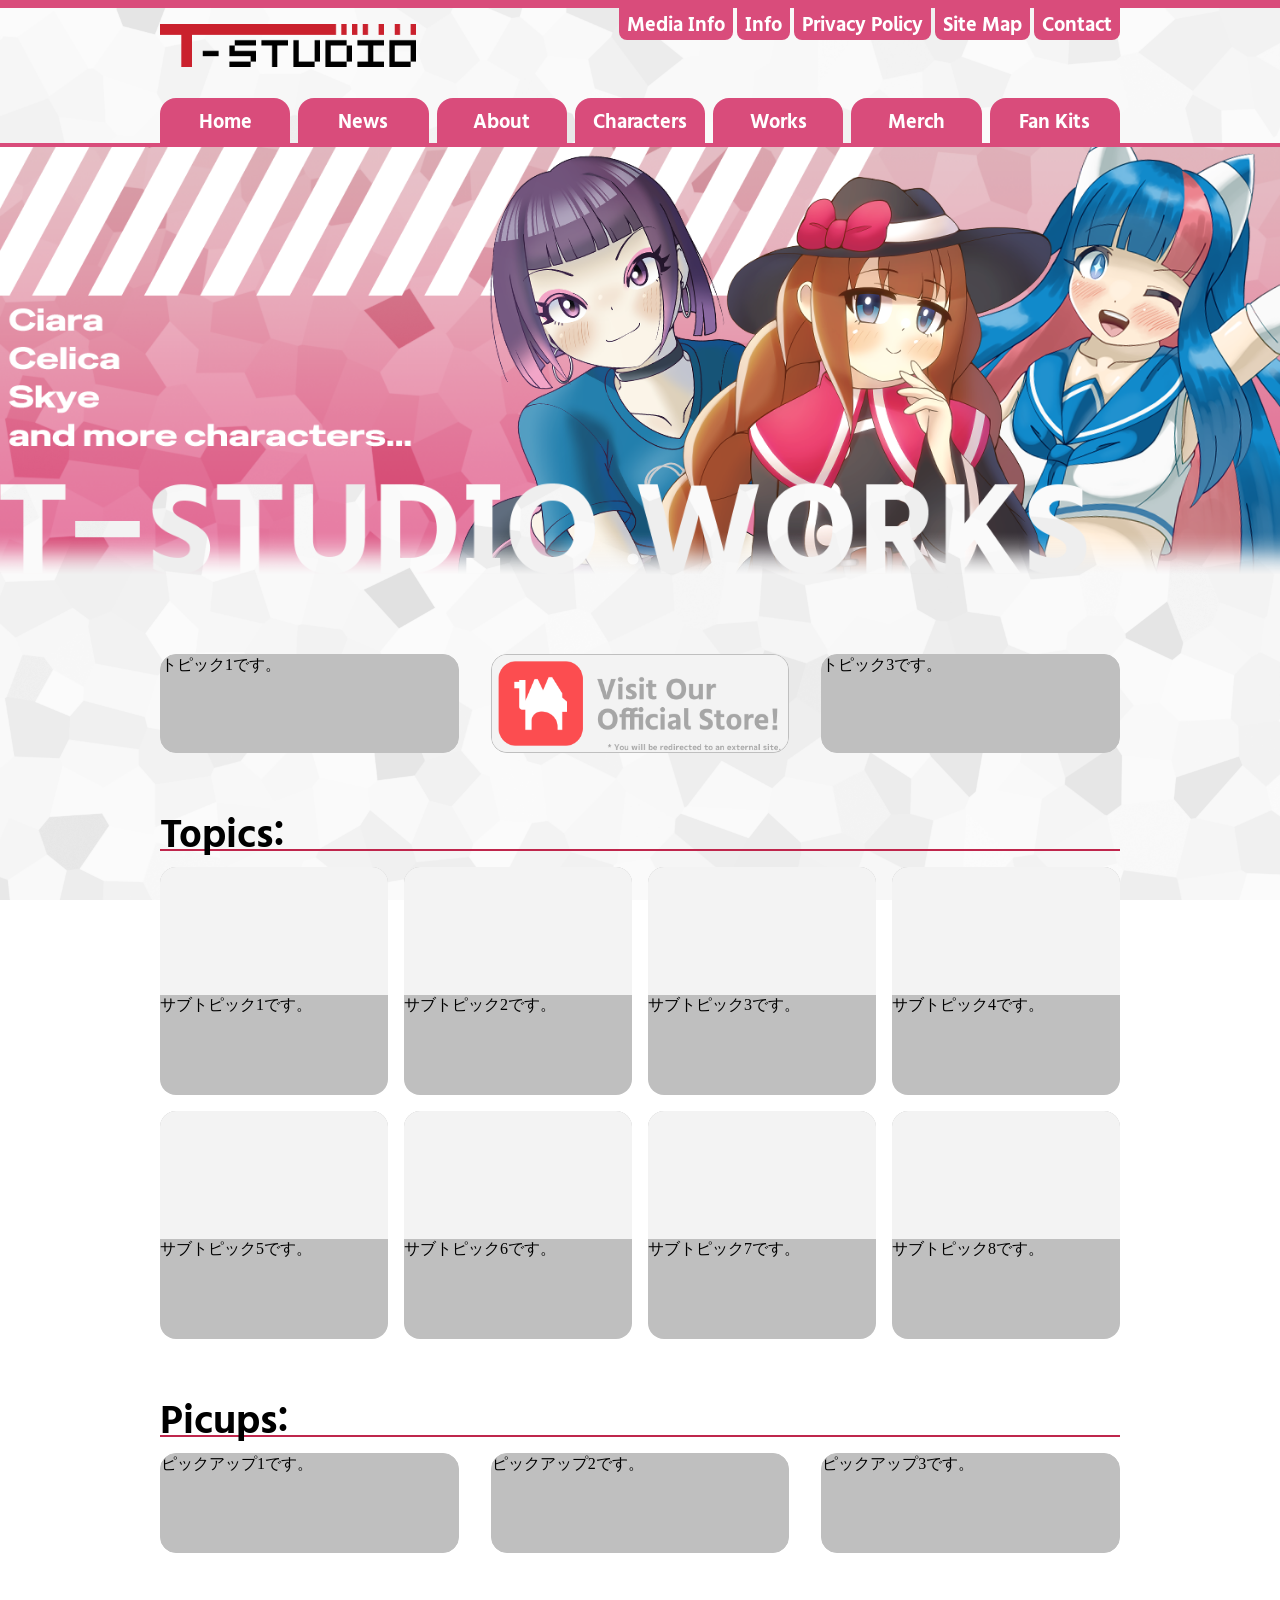
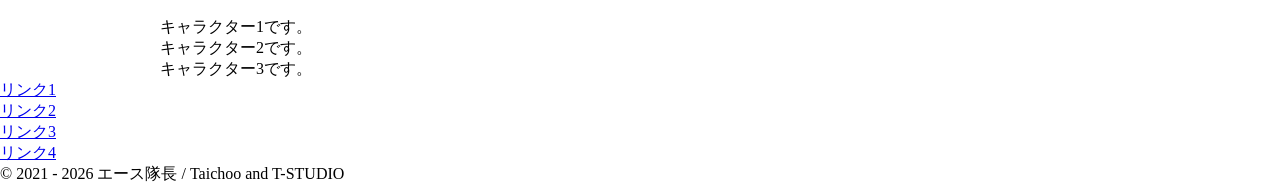
<file: index.html>
<!DOCTYPE html>
<html lang="ja">
    <head>
        <meta charset="UTF-8">
        <title>T-STUDIO WORKS</title>
        <meta name="viewport" content="width=device-width, initial-scale=1.0">
        <meta name="description" content="T-STUDIO OFFICIAL WEBSITE AND PORTFOLIO">
        <meta name="author" content="Taichoo, T-STUDIO">
        <link rel="stylesheet" href="header.css">
        <link rel="stylesheet" href="footer.css">
        <link rel="stylesheet" href="style.css">

        <link rel="stylesheet" href="https://cdn.jsdelivr.net/npm/@splidejs/splide@4.1.4/dist/css/splide.min.css">
    </head>

    <body>
        <header>
            <div class="header-container">
                <div class="top-header-container">
                    <picture>
                        <!-- ダークモード用のロゴ画像 -->
                        <source srcset="assets/logo/T-STUDIO_Logo_RedWhite.png" media="(prefers-color-scheme: dark)">

                        <!-- 元のimgタグ（デフォルト：ライトモード用） -->
                        <img class="logo" src="assets/logo/T-STUDIO_Logo_RedBlack.png" alt="T-STUDIO">
                    </picture>

                    <input id="menu" type="checkbox">
                    <label for="menu" class="open">
                        <img src="assets/images/Icon_Hamburger.png" alt="Open">
                    </label>
                    <label for="menu" class="back"></label>

                    <nav class="top-nav">
                        <label for="menu" class="close">
                            <img src="assets/images/Icon_Close.png" alt="Close">
                        </label>

                        <ul>
                            <li><a href="#">Media Info</a></li>
                            <li><a href="#">Info</a></li>
                            <li><a href="#">Privacy Policy</a></li>
                            <li><a href="#">Site Map</a></li>
                            <li><a href="#">Contact</a></li>
                        </ul>
                    </nav>
                </div>

                <div class="bottom-header-container">
                    <nav class="main-nav">
                        <ul>
                            <li><a href="#" class="active">Home</a></li>
                            <li><a href="#">News</a></li>
                            <li><a href="#">About</a></li>
                            <li><a href="#">Characters</a></li>
                            <li><a href="#">Works</a></li>
                            <li><a href="#">Merch</a></li>
                            <li><a href="#">Fan Kits</a></li>
                        </ul>
                    </nav>
                </div>
            </div>
        </header>
        <main>
            <div class="main-container">
                <div class="splide banner">
                    <div class="splide__track">
                        <ul class="splide__list">
                            <li class="splide__slide">
                                <img src="assets/images/Banner.png" alt="Banner">
                            </li>
                            
                            <li class="splide__slide">
                                <img src="assets/images/Banner2.png" alt="Banner">
                            </li>
                        </ul>
                    </div>
                </div>

                <div class="containers">
                    <div class="three-cards-grid">
                        <a class="three-cards">
                            トピック1です。
                        </a>

                        <a href="https://t-studio-works.booth.pm/" class="three-cards" target="_blank" rel="noopener noreferrer">
                            <div class="slideshow">
                                <img src="assets/images/BOOTH_Banner.png" alt="BOOTH Banner">
                                <img src="assets/images/BOOTH_Banner_EN.png" alt="BOOTH Banner EN">
                            </div>
                        </a>

                        <a class="three-cards">
                            トピック3です。
                        </a>
                    </div>
                </div>

                <div class="containers">
                    <div class="titles">Topics:</div>

                    <div class="topics-grid-container">
                        <div class="topics-grid-cards">
                            <div class="topics-img"></div>
                            サブトピック1です。
                        </div>

                        <div class="topics-grid-cards">
                            <div class="topics-img"></div>
                            サブトピック2です。
                        </div>

                        <div class="topics-grid-cards">
                            <div class="topics-img"></div>
                            サブトピック3です。
                        </div>

                        <div class="topics-grid-cards">
                            <div class="topics-img"></div>
                            サブトピック4です。
                        </div>

                        <div class="topics-grid-cards">
                            <div class="topics-img"></div>
                            サブトピック5です。
                        </div>

                        <div class="topics-grid-cards">
                            <div class="topics-img"></div>
                            サブトピック6です。
                        </div>

                        <div class="topics-grid-cards">
                            <div class="topics-img"></div>
                            サブトピック7です。
                        </div>

                        <div class="topics-grid-cards">
                            <div class="topics-img"></div>
                            サブトピック8です。
                        </div>
                    </div>
                </div>

                <div class="containers">
                    <div class="titles">Picups:</div>

                    <div class="three-cards-grid">
                        <div class="three-cards">
                            ピックアップ1です。
                        </div>

                        <div class="three-cards">
                            ピックアップ2です。
                        </div>

                        <div class="three-cards">
                            ピックアップ3です。
                        </div>
                    </div>
                </div>

                <div class="containers">
                    <div class="characters-container">
                        <div class="characters-cards">
                            キャラクター1です。
                        </div>

                        <div class="characters-cards">
                            キャラクター2です。
                        </div>

                        <div class="characters-cards">
                            キャラクター3です。
                        </div>
                    </div>
                </div>
            </div>
        </main>
        <footer>
            <nav class="footer-nav">
                <ul>
                    <li><a href="#">リンク1</a></li>
                    <li><a href="#">リンク2</a></li>
                    <li><a href="#">リンク3</a></li>
                    <li><a href="#">リンク4</a></li>
                </ul>
            </nav>

            <p class="copyright">&copy 2021 - 2026 エース隊長 / Taichoo and T-STUDIO</p>
        </footer>

        <script src="https://cdn.jsdelivr.net/npm/@splidejs/splide@4.1.4/dist/js/splide.min.js"></script>
        <script src="main.js"></script>
    </body>
</html>
</file>
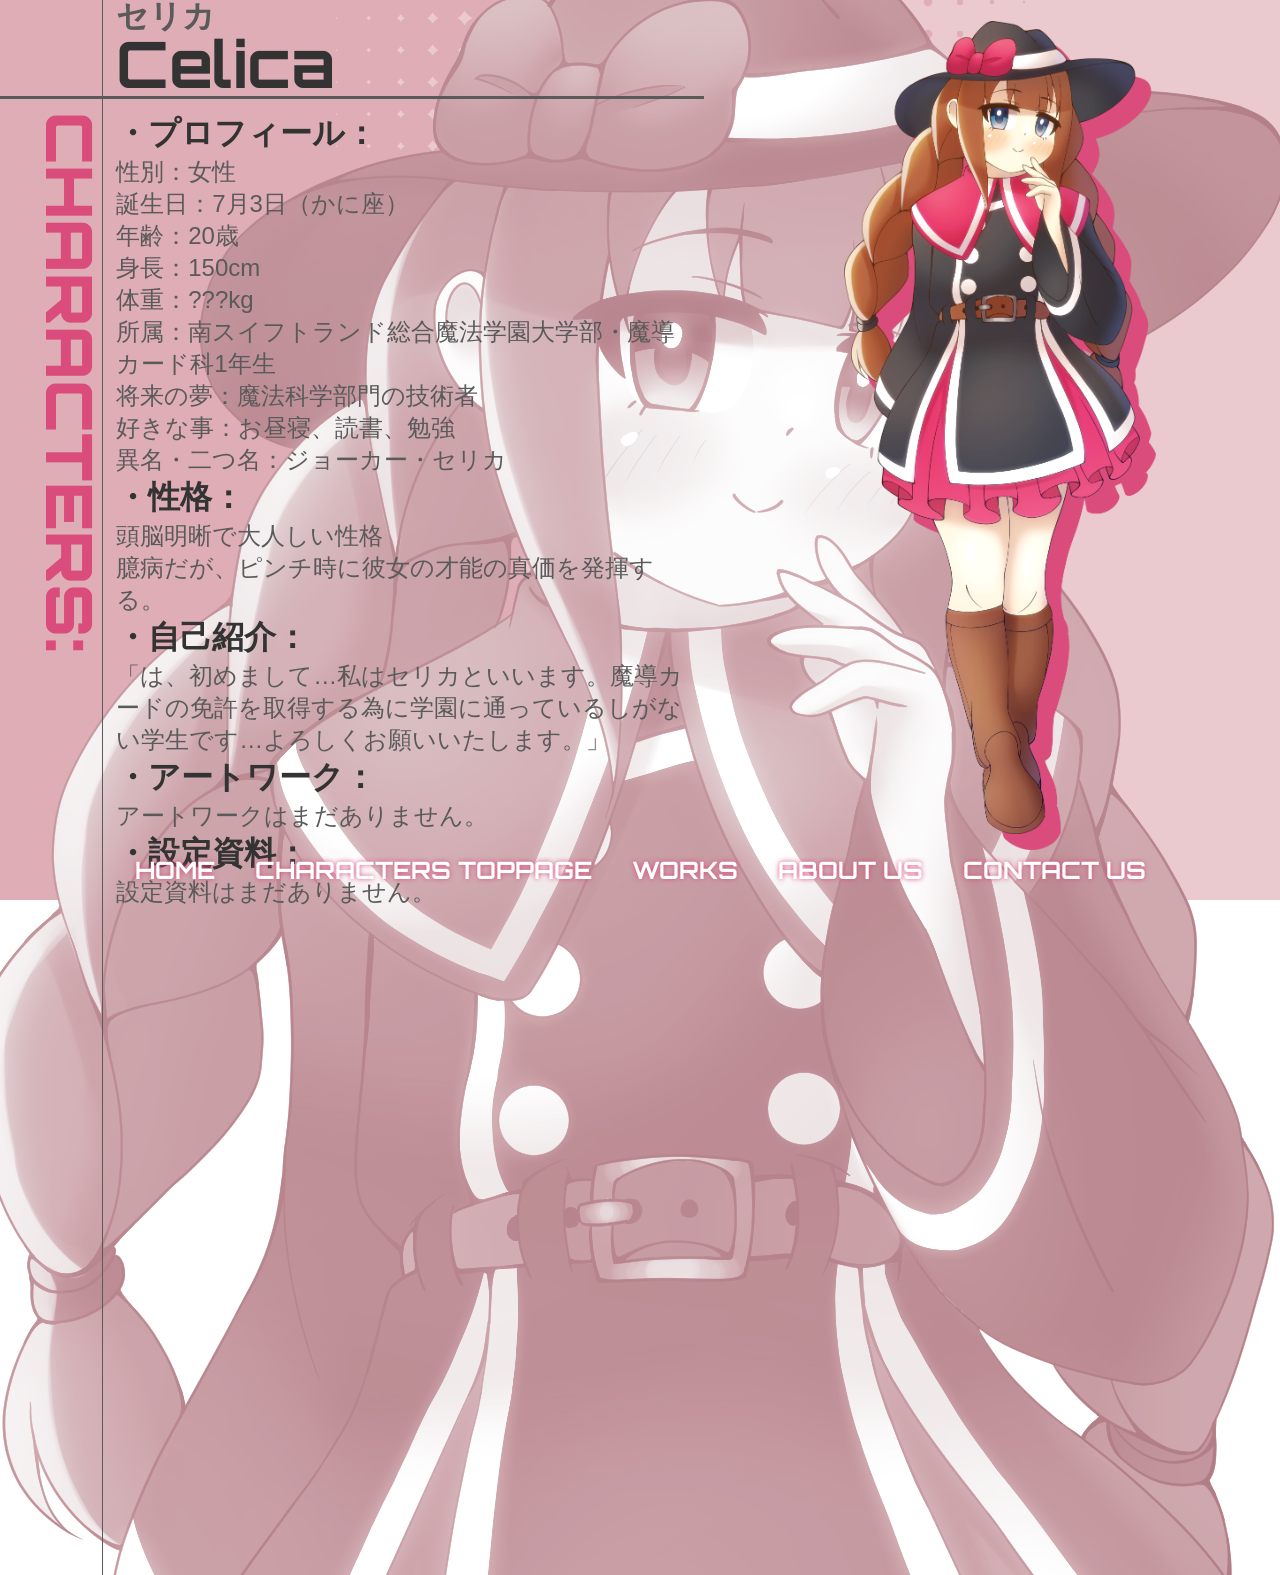
<file: characters/celica/index.html>
<!DOCTYPE html>
<html lang="ja">
    <head>
        <meta charset="UTF-8">
        <title>セリカ | T-STUDIO WORKS</title>
        <meta name="viewport" content="width=device-width, initial-scale=1.0">
        <meta name="description" content="T-STUDIO OFFICIAL WEBSITE AND PORTFOLIO">
        <meta name="author" content="Taichoo, T-STUDIO">
        <link rel="stylesheet" href="style.css">
        
        <link rel="preconnect" href="https://fonts.googleapis.com">
        <link rel="preconnect" href="https://fonts.gstatic.com" crossorigin>
        <link href="https://fonts.googleapis.com/css2?family=M+PLUS+U:wght@100..900&family=Orbitron:wght@400..900&display=swap" rel="stylesheet">
    </head>

    <body>
        <img class="background" src="/assets/images/ToneBG_Pink.png" alt="Tone BG">

        <div class="background-chara-container">
            <img class="background-chara" src="/assets/images/characters/celica/Celica_Full_Grayscale.png" alt="Chara Grayscale">
        </div>

        <div class="grid-container">
            <header class="header">
                <p class="jp-name">セリカ</p>
                <p class="en-name">Celica</p>
            </header>

            <div class="sidebar">
                <p class="title">CHARACTERS:</p>
            </div>

            <main class="main">
                <div class="birthdays">
                    <p class="profile-label">・プロフィール：</p>
                    <p class="profile">性別：女性</p>
                    <p class="profile">誕生日：7月3日（かに座）</p>
                    <p class="profile">年齢：20歳</p>
                    <p class="profile">身長：150cm</p>
                    <p class="profile">体重：???kg</p>
                    <p class="profile">所属：南スイフトランド総合魔法学園大学部・魔導カード科1年生</p>
                    <p class="profile">将来の夢：魔法科学部門の技術者</p>
                    <p class="profile">好きな事：お昼寝、読書、勉強</p>
                    <p class="profile">異名・二つ名：ジョーカー・セリカ</p>
                </div>

                <div class="personality">
                    <p class="profile-label">・性格：</p>
                    <p class="profile">頭脳明晰で大人しい性格<br>臆病だが、ピンチ時に彼女の才能の真価を発揮する。</p>
                </div>

                <div class="self-introduction">
                    <p class="profile-label">・自己紹介：</p>
                    <div class="self-intro-container">
                        <p class="profile">「は、初めまして…私はセリカといいます。魔導カードの免許を取得する為に学園に通っているしがない学生です…よろしくお願いいたします。」</p>
                    </div>
                </div>

                <div class="artworks">
                    <p class="profile-label">・アートワーク：</p>
                    <div class="artwork-container">
                        <p class="profile">アートワークはまだありません。</p>
                    </div>
                </div>

                <div class="references">
                    <p class="profile-label">・設定資料：</p>
                    <div class="artwork-container">
                        <p class="profile">設定資料はまだありません。</p>
                    </div>
                </div>
            </main>

            <div class="chara-img">
                <img src="/assets/images/characters/celica/Celica_Full.png" alt="Celica">
            </div>

            <div class="v-line"></div>
            <div class="h-line"></div>
        </div>

        <footer class="fixed-footer">
            <nav class="fixed-footer-container">
                <ul>
                    <li><a href="/index.html" class="footer-link">HOME</a></li>
                    <li><a href="/characters/index.html" class="footer-link">CHARACTERS TOPPAGE</a></li>
                    <li><a href="#" class="footer-link">WORKS</a></li>
                    <li><a href="#" class="footer-link">ABOUT US</a></li>
                    <li><a href="#" class="footer-link">CONTACT US</a></li>
                </ul>
            </nav>
        </footer>
    </body>
</html>
</file>
<file: header.css>
* {
    margin: 0;
    padding: 0;
    box-sizing: border-box;
}

@font-face {
    font-family: "GenEiNuGothic-EB";
    src: url("assets/fonts/GenEiNuGothic-EB.ttf") format("truetype");
}

header {
    position: relative;
    width: 100%;
    border-top: 0.5rem solid #D94C7B;
    border-bottom: 0.25rem solid #D94C7B;

    background-image: url("assets/images/VoronoiBG.png");
    background-size: cover;
}

@media (prefers-color-scheme: dark) {
    header {
        /* ダークモード用の背景画像 */
        background-image: url("assets/images/VoronoiBG-Dark.png");
    }
}

.header-container {
    width: 75vw;
    margin-left: auto;
    margin-right: auto;
}

.top-header-container {
    display: flex;
    align-items: flex-start;
    justify-content: space-between;
    min-height: 10vh;
    gap: 0.5rem;
}

.logo {
    align-self: flex-start;

    width: 20vw;
    height: auto;

    padding-top: 1rem;
    flex-shrink: 0;
}

/* top-nav 全体をフレキシブルにする */
.top-nav {
    display: flex;
    align-items: flex-start;
}

/* ul を Flexbox にして li を伸ばす設定にする */
.top-nav ul {
    margin: 0;
    padding: 0;
    display: flex;
    flex-wrap: nowrap;
    gap: 0.25rem; /* ボタン同士のすき間（お好みで調整してね） */
}

.top-nav ul li {
    list-style: none;
    flex: 1 1 auto; /* コンテンツに合わせて可変（伸び縮み）する設定 */
    min-width: 0;    /* ★縮むための必須プロパティ */
}

.top-nav li a{
    display: block;
    text-decoration: none;
    white-space: nowrap;
    padding: 0.5rem;
    border-radius: 0 0 0.5rem 0.5rem;

    font-family: "GenEiNuGothic-EB", sans-serif;
    font-size: 1rem;
    color: #fff;

    background: #D94C7B;
}

.bottom-header-container {
    display: flex;
    width: 100%;
    height: 5vh;
}

.main-nav {
    width: 100%;
}

.main-nav ul {
    display: flex;
    width: 100%;
    height: 100%;
    margin: 0;
    padding: 0;
    gap: 0.5rem;
}

/* li を均等に横いっぱいに広げる */
.main-nav ul li {
    list-style: none;
    flex: 1;
    display: flex;
}

.main-nav li a {
    display: flex;
    align-items: center;
    justify-content: center;
    width: 100%;
    height: 100%;
    border-radius: 1rem 1rem 0 0;
    text-decoration: none;
    
    font-family: "GenEiNuGothic-EB", sans-serif;
    font-size: 1rem;
    color: #fff;
    background: #D94C7B;
}

.open, .close img{
    display: none;
}

input[type="checkbox"] {
    position: absolute;
    left: -50vw;
}

@media screen and (max-aspect-ratio: 1 / 1) {
    .header-container {
        width: 90vw;
    }

    .top-nav {
        width: 50%;
    }

    .top-nav ul {
        flex-direction: column;
        width: 100%;
        gap: 0.5rem;
    }

    .bottom-header-container {
        height: 3vh;
    }

    .main-nav li a {
        font-size: min(0.55rem, 1rem);
    }

    /* ハンバーガー */
    .open, .close{
        display: inline;
    }

    .open img{
        position: absolute;
        right: 1rem;
        top: 1rem;

        width: 2rem;
    }

    .top-nav {
        position: fixed;
        top: 0;
        left: -100vw;;
        height: 100vh;
        transition: all 0.2s;
        background: #D94C7B;

        z-index: 10;
    }

    input[type="checkbox"]:checked ~ .top-nav {
        left: -50%;
    }

    input[type="checkbox"]:checked ~ .top-nav {
        left: 0;
    }

    input[type="checkbox"]:checked ~ .back {
        position: absolute;
        width: 100vw;
        height: 100vh;
        background: rgba(0, 0, 0, 0.8);

        z-index: 9;
    }
}
</file>
<file: footer.css>
* {
    margin: 0;
    padding: 0;
    box-sizing: border-box;
}
</file>
<file: style.css>
* {
    margin: 0;
    padding: 0;
    box-sizing: border-box;
}

@font-face {
    font-family: "GenEiNuGothic-EB";
    src: url("assets/fonts/GenEiNuGothic-EB.ttf") format("truetype");
}

html, body {
    max-width: 100%;
    overflow-x: hidden;
}

main {
    position: relative;
    width: 100%;
    min-height: 100vh; /* テキストが少なくても画面全体に背景を敷く */

    background-image: url("assets/images/VoronoiBG.png");
    background-size: cover;
    background-attachment: fixed;
}

/* --- 1. バナーを画面横いっぱいに広げる指定 --- */
.banner {
    width: 100%;           /* 画面横幅いっぱいに広げる */
    position: relative;     /* 矢印の基準位置にする */
    margin: 0;
}

.banner .splide__track {
    overflow: visible;

    -webkit-mask-image: url('assets/images/Banner_Mask.png');
    mask-image: url('assets/images/Banner_Mask.png');

    -webkit-mask-mode: alpha;
    mask-mode: alpha;
    
    -webkit-mask-size: 100% 100%;
    mask-size: 100% 100%;
    
    -webkit-mask-repeat: no-repeat;
    mask-repeat: no-repeat;
    
    -webkit-mask-position: center;
    mask-position: center;
}

.banner img {
    width: 100%;
    height: auto;
    display: block;
}

.containers {
    padding-top: 2rem;
    margin-top: 2rem;
    width: 75vw;
    margin-left: auto;
    margin-right: auto;
}

.titles {
    width: 100%;
    font-family: "GenEiNuGothic-EB", sans-serif;
    font-size: 2rem;
    color: #000;
    border-bottom: 2px solid #BF264C;
}

.three-cards-grid {
    display: grid;
    grid-template-columns: repeat(3, 1fr);
    gap: 2rem;
    padding-top: 1rem;
}

.three-cards {
    display: block;
    width: 100%;
    aspect-ratio: 3 / 1;
    border-radius: 1rem;
    background: #bfbfbf;
    border: 1px solid #bfbfbf;
    box-sizing: border-box;
    overflow: hidden;
    transition: filter 0.2s linear;
}

.three-cards:hover {
    filter: brightness(120%) saturate(0.85);
}

.three-cards img {
    display: block;
    width: 100%;
    height: 100%;
    object-fit: cover;
    animation: switchTwoImages 8s infinite;
}

.slideshow {
    position: relative;
    width: 100%;
    height: 100%;
}

/* 2枚の画像を同じ位置にピッタリ重ねる */
.three-cards .slideshow img {
    position: absolute;
    top: 0;
    left: 0;
    width: 100%;
    height: 100%;
    object-fit: cover;
}

/* 2枚目（上にかぶさる画像）だけを一定周期で出したり消したりする */
.slideshow img:nth-child(2) {
    animation: bannerSwitch 10s infinite steps(1);
}

/* ホバーで一時停止 */
.three-cards:hover .slideshow img {
    animation-play-state: paused;
}

/* --- バナー切替用キーフレーム --- */
/* 前半（0%〜49.99%）は非表示で1枚目が見える
   後半（50%〜100%）は表示されて2枚目に切り替わる */
@keyframes bannerSwitch {
    0%, 49.99% {
        opacity: 0;
    }
    50%, 100% {
        opacity: 1;
    }
}

.topics-grid-container {
    display: grid;
    grid-template-columns: 1fr 1fr 1fr 1fr;
    grid-template-rows: 1fr 1fr;
    padding-top: 1rem;
    gap: 1rem;
    padding-top: 1rem;
}

.topics-grid-cards {
    width: 100%;
    aspect-ratio: 1 / 1;
    border-radius: 1rem;

    background: #bfbfbf;
    transition: filter 0.2s linear;
}

.topics-grid-cards:hover {
    filter: brightness(120%) saturate(0.85);
}

.topics-img {
    width: 100%;
    aspect-ratio: 16 / 9;
    border-radius: 1rem 1rem 0 0;

    background: #f3f3f3;
}

@media screen and (max-aspect-ratio: 1 / 1) {
    .three-cards-grid {
        display: grid;
        grid-template-columns: 1fr;
        gap: 1rem;
        padding-top: 0;
    }

    .topics-grid-container {
        display: grid;
        grid-template-columns: repeat(2, 1fr);
        grid-template-rows: auto;
        gap: 1rem;
        padding-top: 1rem;
    }
}

@media (prefers-color-scheme: dark) {
  main {
    /* ダークモード用の背景画像 */
        background-image: url("assets/images/VoronoiBG-Dark.png");
    }

    .titles {
        color: #fff;
    }
}
</file>
<file: characters/celica/style.css>
* {
    margin: 0;
    padding: 0;
    box-sizing: border-box;
}

body {
    position: relative;
    width: 100vw;
    min-height: 100vh;
    height: 175vh;
    overflow-x: hidden;
    overflow-y: auto;
    margin: 0;
}

.background {
    position: fixed;
    top: 50%;
    left: 50%;
    transform: translate(-50%, -50%);
    width: 100vw;
    height: 100vh;
    object-fit: cover;
    z-index: -2;
    pointer-events: none;
}

.background-chara-container {
    position: absolute;
    top: 0;
    left: 0;
    height: 175vh;
    width: 100vw;
    pointer-events: none;
    z-index: -1;
    overflow: hidden;
}

.background-chara {
    position: absolute;
    top: -5%;
    left: 50%;
    transform: translateX(-50%);
    width: auto;
    height: auto;
}

/* --- グリッド本体（4列 × 3行） --- */
.grid-container {
    width: 100%;
    height: 175vh;

    display: grid;
    /* 
      1列目: max-content (CHARACTERSの文字幅に自動でピッタリ合わせる)
      2列目: 1px (縦線)
      3列目: 1fr (メインコンテンツが残りの幅を柔軟に占有)
      4列目: 45vw (キャラ画像)
    */
    grid-template-columns: max-content 1px 1fr 45vw;

    /* 
      1行目: max-content (セリカ/Celicaの高さに自動可変) または clamp指定
      2行目: 1px (横線)
      3行目: 1fr (残り高さ)
    */
    grid-template-rows: max-content 3px 1fr;
}

/* --- 各要素の配置 --- */
.header {
    grid-column: 3;
    grid-row: 1;
    display: flex;
    flex-direction: column;
    justify-content: space-around;
    padding: 0 0 0 1vw;
    line-height: 1.0;
}

.jp-name {
    font-family: "M PLUS U", sans-serif;
    font-size: 2rem;
    font-weight: 700;
    color: #5a5a5a;
}

.en-name {
    font-family: "Orbitron", sans-serif;
    font-size: 4rem;
    font-weight: 700;
    color: #333;
}

.sidebar {
    grid-column: 1;
    grid-row: 3;
    padding: 0 0 0 3vw;
    writing-mode: vertical-rl;
    line-break: strict;
    display: flex;
    align-items: flex-start;

    position: sticky;
    top: 20px;
    align-self: start;
}

.title {
    font-family: "Orbitron", sans-serif;
    font-size: 4rem;
    font-weight: 900;
    color: #D94C7B;
    line-height: 1.0;
    padding: 1vw 0;
}

.main {
    grid-column: 3;
    grid-row: 3;
    padding: 1vw 1vw;
}

.profile-label {
    font-family: "M PLUS U", sans-serif;
    font-size: 2rem;
    font-weight: 900;
    color: #333;
}

.profile {
    font-family: "M PLUS U", sans-serif;
    font-size: 1.5rem;
    font-weight: 400;
    color: #5a5a5a;
}

.self-intro-container {
    overflow-wrap: break-word;
}

.chara-img {
    grid-column: 4;
    grid-row: 1 / 4;
    position: fixed;
    top: 0;
    right: 0;
    width: 45vw;
    height: 95vh;
    display: flex;
    flex-direction: column;
    justify-content: space-around;
    align-items: center;
    z-index: 1;
    pointer-events: none;
}

.chara-img img {
    height: 95%;
    filter: drop-shadow(1rem 1rem 0 #D94C7B);
}

/* --- 線要素の配置 --- */
.v-line {
    grid-column: 2;
    grid-row: 1 / 4;
    background-color: #5a5a5a;
}

.h-line {
    grid-column: 1 / 4;
    grid-row: 2;
    background-color: #5a5a5a;
}

.fixed-footer {
    position: fixed;
    bottom: 0;
    width: 100%;
}

.fixed-footer-container ul {
    list-style: none;
    margin: 0;
    padding: 0;
    display: flex;
    justify-content: center;
}

.fixed-footer-container li a {
    display: block;
    padding: 15px 20px;
    color: #fff;
    text-decoration: none;
    font-family: "Orbitron", sans-serif;
    font-size: 1.5rem;
    font-weight: 700;
    text-shadow: 0 0 5px #d94c7b;
}
</file>
